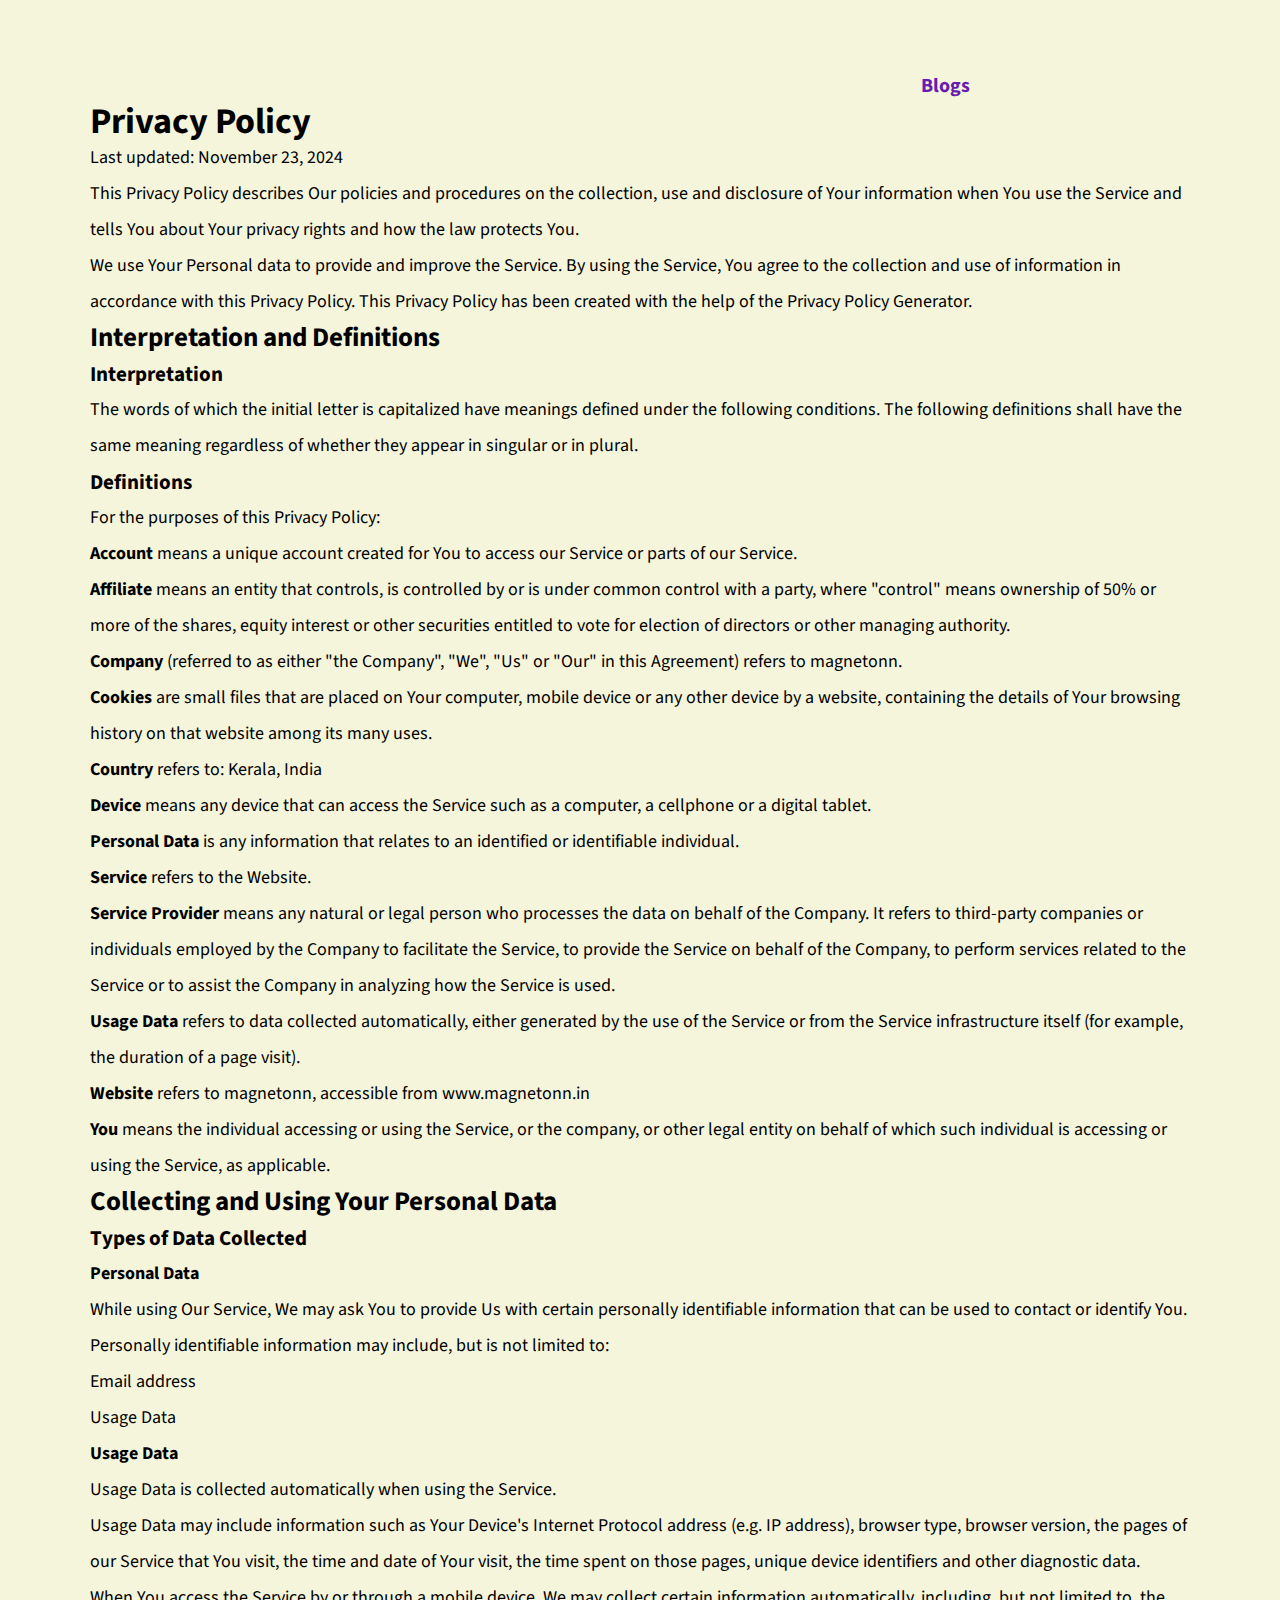
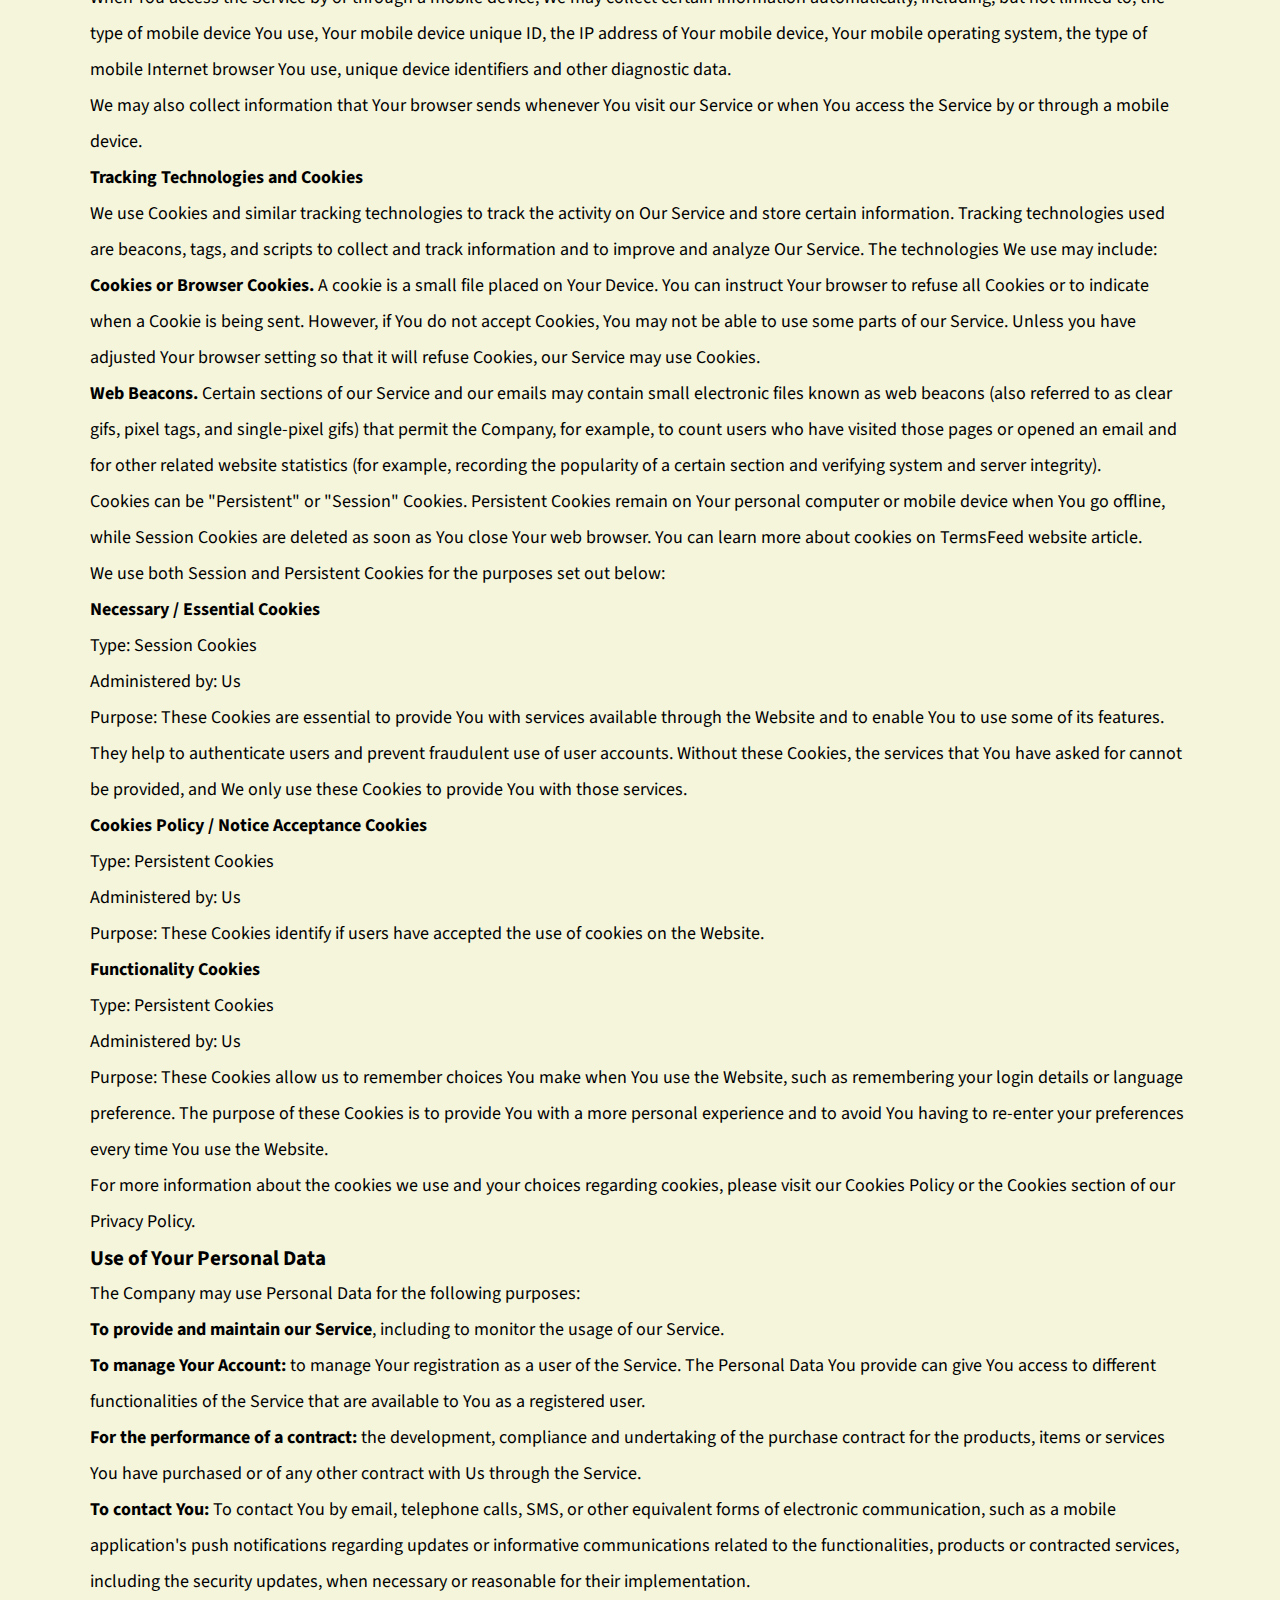
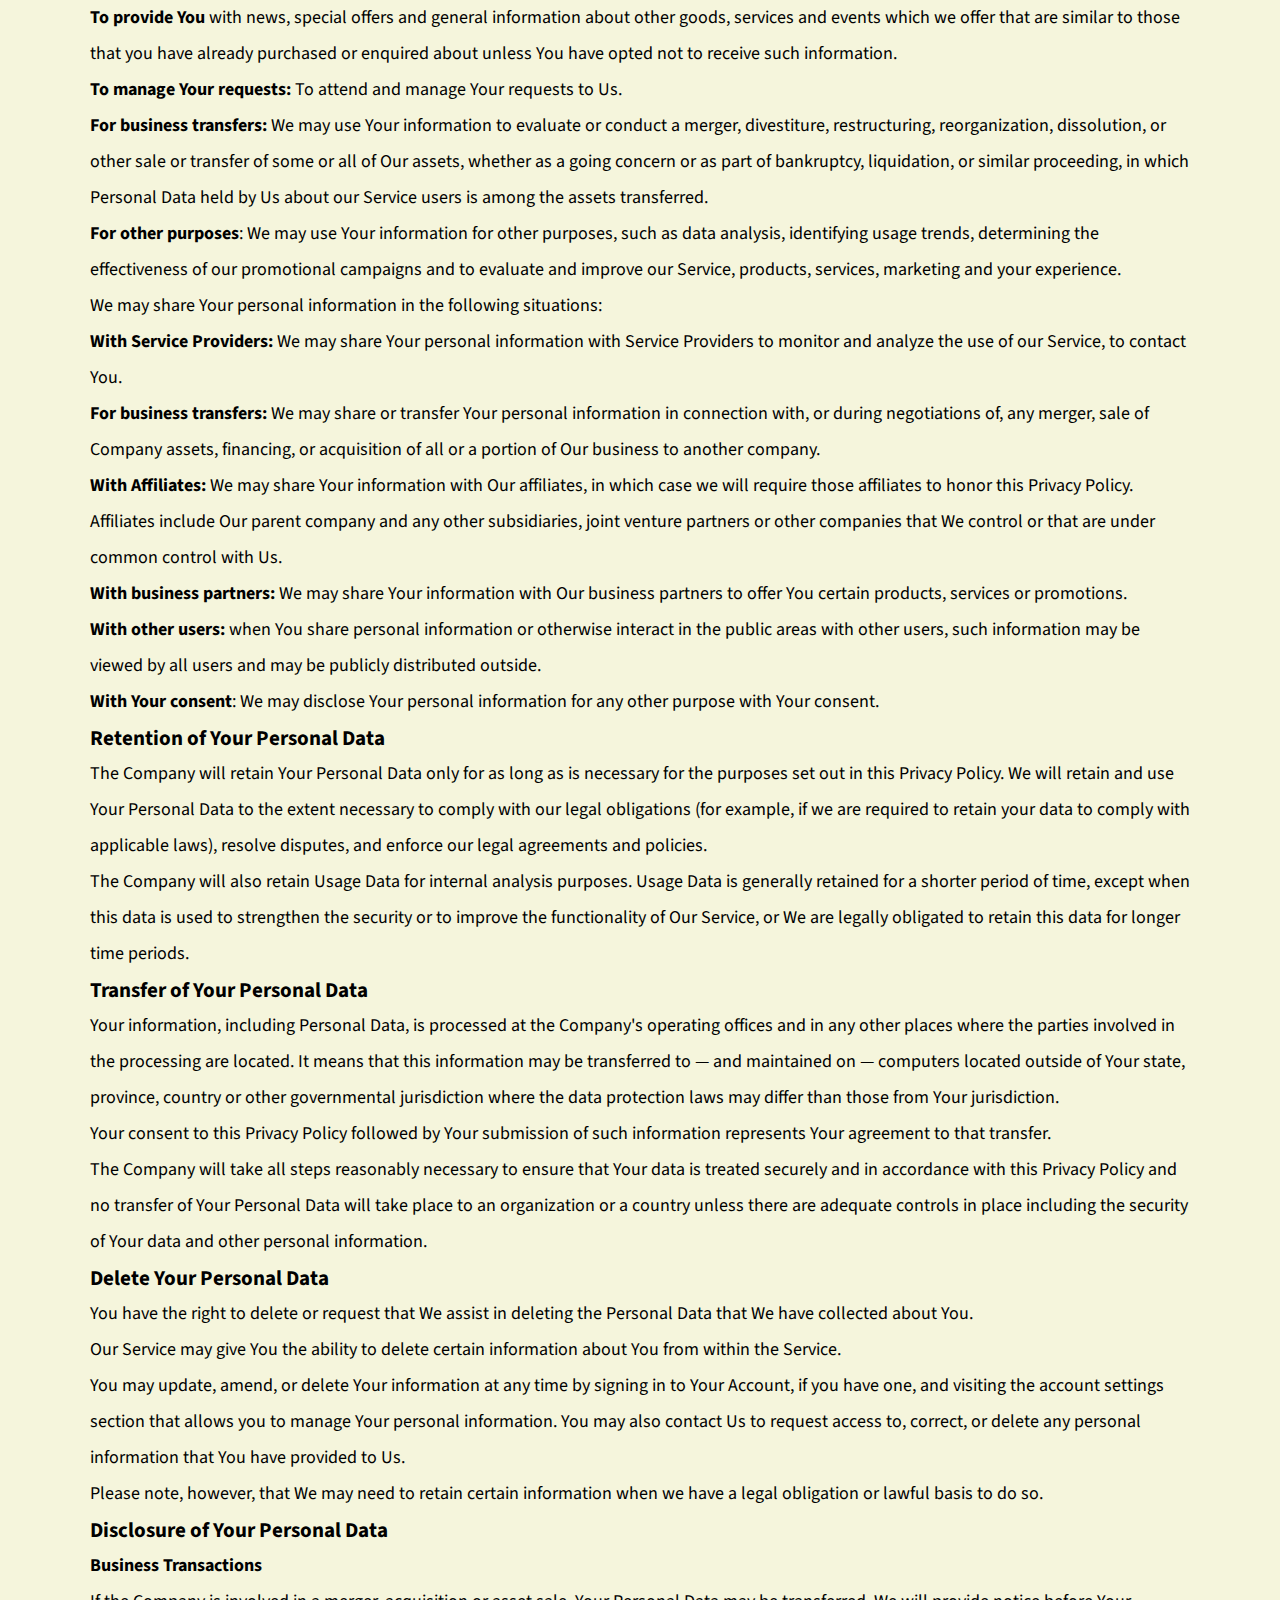
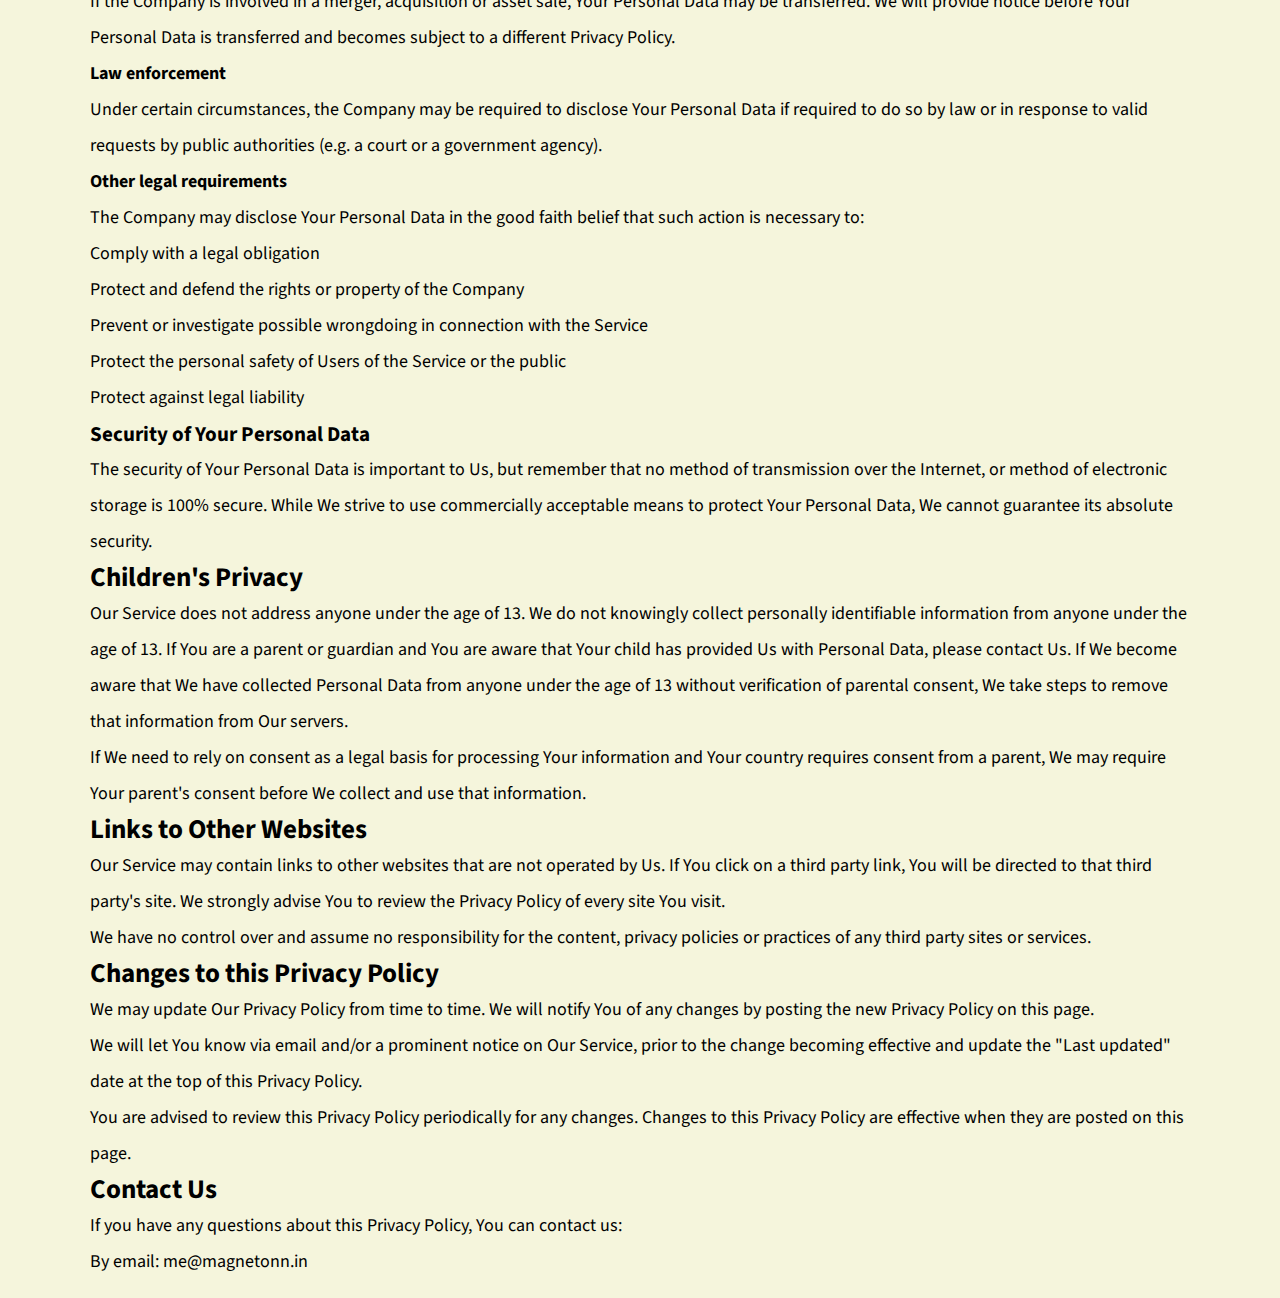
<file: privacy.html>
<!DOCTYPE html>
<html lang="en">
<head>
     <head>
          <meta charset="UTF-8">
          <meta name="viewport" content="width=device-width, initial-scale=1.0">
          <title>Privacy and terms</title>
          <link rel="stylesheet" href="style.css">
     </head>
</head>
<style>
     ul,li ,a{
          list-style: none;
          text-decoration: none;
          color:#000;
     }
     body{
          padding:1em 5em;
          line-height:2em;
          background-color:beige;
     }
     .ul li{
          display: flex;
          justify-content:flex-end;
          width:80%;
          margin-top:50px;
          
     }    
     .ul a{
          font-size:20px;
          font-weight:bolder;
          color:rgb(104, 29, 173);
     }     
</style>
<body>

     <div class="container">
          <div class="ul">
               <li><a href="index.html">Blogs</a></li>
          </div>
          <div class="privacy">
          <h1>Privacy Policy</h1>
<p>Last updated: November 23, 2024</p>
<p>This Privacy Policy describes Our policies and procedures on the collection, use and disclosure of Your information when You use the Service and tells You about Your privacy rights and how the law protects You.</p>
<p>We use Your Personal data to provide and improve the Service. By using the Service, You agree to the collection and use of information in accordance with this Privacy Policy. This Privacy Policy has been created with the help of the <a href="https://www.termsfeed.com/privacy-policy-generator/" target="_blank">Privacy Policy Generator</a>.</p>
<h2>Interpretation and Definitions</h2>
<h3>Interpretation</h3>
<p>The words of which the initial letter is capitalized have meanings defined under the following conditions. The following definitions shall have the same meaning regardless of whether they appear in singular or in plural.</p>
<h3>Definitions</h3>
<p>For the purposes of this Privacy Policy:</p>
<ul>
<li>
<p><strong>Account</strong> means a unique account created for You to access our Service or parts of our Service.</p>
</li>
<li>
<p><strong>Affiliate</strong> means an entity that controls, is controlled by or is under common control with a party, where &quot;control&quot; means ownership of 50% or more of the shares, equity interest or other securities entitled to vote for election of directors or other managing authority.</p>
</li>
<li>
<p><strong>Company</strong> (referred to as either &quot;the Company&quot;, &quot;We&quot;, &quot;Us&quot; or &quot;Our&quot; in this Agreement) refers to magnetonn.</p>
</li>
<li>
<p><strong>Cookies</strong> are small files that are placed on Your computer, mobile device or any other device by a website, containing the details of Your browsing history on that website among its many uses.</p>
</li>
<li>
<p><strong>Country</strong> refers to: Kerala,  India</p>
</li>
<li>
<p><strong>Device</strong> means any device that can access the Service such as a computer, a cellphone or a digital tablet.</p>
</li>
<li>
<p><strong>Personal Data</strong> is any information that relates to an identified or identifiable individual.</p>
</li>
<li>
<p><strong>Service</strong> refers to the Website.</p>
</li>
<li>
<p><strong>Service Provider</strong> means any natural or legal person who processes the data on behalf of the Company. It refers to third-party companies or individuals employed by the Company to facilitate the Service, to provide the Service on behalf of the Company, to perform services related to the Service or to assist the Company in analyzing how the Service is used.</p>
</li>
<li>
<p><strong>Usage Data</strong> refers to data collected automatically, either generated by the use of the Service or from the Service infrastructure itself (for example, the duration of a page visit).</p>
</li>
<li>
<p><strong>Website</strong> refers to magnetonn, accessible from <a href="www.magnetonn.in" rel="external nofollow noopener" target="_blank">www.magnetonn.in</a></p>
</li>
<li>
<p><strong>You</strong> means the individual accessing or using the Service, or the company, or other legal entity on behalf of which such individual is accessing or using the Service, as applicable.</p>
</li>
</ul>
<h2>Collecting and Using Your Personal Data</h2>
<h3>Types of Data Collected</h3>
<h4>Personal Data</h4>
<p>While using Our Service, We may ask You to provide Us with certain personally identifiable information that can be used to contact or identify You. Personally identifiable information may include, but is not limited to:</p>
<ul>
<li>
<p>Email address</p>
</li>
<li>
<p>Usage Data</p>
</li>
</ul>
<h4>Usage Data</h4>
<p>Usage Data is collected automatically when using the Service.</p>
<p>Usage Data may include information such as Your Device's Internet Protocol address (e.g. IP address), browser type, browser version, the pages of our Service that You visit, the time and date of Your visit, the time spent on those pages, unique device identifiers and other diagnostic data.</p>
<p>When You access the Service by or through a mobile device, We may collect certain information automatically, including, but not limited to, the type of mobile device You use, Your mobile device unique ID, the IP address of Your mobile device, Your mobile operating system, the type of mobile Internet browser You use, unique device identifiers and other diagnostic data.</p>
<p>We may also collect information that Your browser sends whenever You visit our Service or when You access the Service by or through a mobile device.</p>
<h4>Tracking Technologies and Cookies</h4>
<p>We use Cookies and similar tracking technologies to track the activity on Our Service and store certain information. Tracking technologies used are beacons, tags, and scripts to collect and track information and to improve and analyze Our Service. The technologies We use may include:</p>
<ul>
<li><strong>Cookies or Browser Cookies.</strong> A cookie is a small file placed on Your Device. You can instruct Your browser to refuse all Cookies or to indicate when a Cookie is being sent. However, if You do not accept Cookies, You may not be able to use some parts of our Service. Unless you have adjusted Your browser setting so that it will refuse Cookies, our Service may use Cookies.</li>
<li><strong>Web Beacons.</strong> Certain sections of our Service and our emails may contain small electronic files known as web beacons (also referred to as clear gifs, pixel tags, and single-pixel gifs) that permit the Company, for example, to count users who have visited those pages or opened an email and for other related website statistics (for example, recording the popularity of a certain section and verifying system and server integrity).</li>
</ul>
<p>Cookies can be &quot;Persistent&quot; or &quot;Session&quot; Cookies. Persistent Cookies remain on Your personal computer or mobile device when You go offline, while Session Cookies are deleted as soon as You close Your web browser. You can learn more about cookies on <a href="https://www.termsfeed.com/blog/cookies/#What_Are_Cookies" target="_blank">TermsFeed website</a> article.</p>
<p>We use both Session and Persistent Cookies for the purposes set out below:</p>
<ul>
<li>
<p><strong>Necessary / Essential Cookies</strong></p>
<p>Type: Session Cookies</p>
<p>Administered by: Us</p>
<p>Purpose: These Cookies are essential to provide You with services available through the Website and to enable You to use some of its features. They help to authenticate users and prevent fraudulent use of user accounts. Without these Cookies, the services that You have asked for cannot be provided, and We only use these Cookies to provide You with those services.</p>
</li>
<li>
<p><strong>Cookies Policy / Notice Acceptance Cookies</strong></p>
<p>Type: Persistent Cookies</p>
<p>Administered by: Us</p>
<p>Purpose: These Cookies identify if users have accepted the use of cookies on the Website.</p>
</li>
<li>
<p><strong>Functionality Cookies</strong></p>
<p>Type: Persistent Cookies</p>
<p>Administered by: Us</p>
<p>Purpose: These Cookies allow us to remember choices You make when You use the Website, such as remembering your login details or language preference. The purpose of these Cookies is to provide You with a more personal experience and to avoid You having to re-enter your preferences every time You use the Website.</p>
</li>
</ul>
<p>For more information about the cookies we use and your choices regarding cookies, please visit our Cookies Policy or the Cookies section of our Privacy Policy.</p>
<h3>Use of Your Personal Data</h3>
<p>The Company may use Personal Data for the following purposes:</p>
<ul>
<li>
<p><strong>To provide and maintain our Service</strong>, including to monitor the usage of our Service.</p>
</li>
<li>
<p><strong>To manage Your Account:</strong> to manage Your registration as a user of the Service. The Personal Data You provide can give You access to different functionalities of the Service that are available to You as a registered user.</p>
</li>
<li>
<p><strong>For the performance of a contract:</strong> the development, compliance and undertaking of the purchase contract for the products, items or services You have purchased or of any other contract with Us through the Service.</p>
</li>
<li>
<p><strong>To contact You:</strong> To contact You by email, telephone calls, SMS, or other equivalent forms of electronic communication, such as a mobile application's push notifications regarding updates or informative communications related to the functionalities, products or contracted services, including the security updates, when necessary or reasonable for their implementation.</p>
</li>
<li>
<p><strong>To provide You</strong> with news, special offers and general information about other goods, services and events which we offer that are similar to those that you have already purchased or enquired about unless You have opted not to receive such information.</p>
</li>
<li>
<p><strong>To manage Your requests:</strong> To attend and manage Your requests to Us.</p>
</li>
<li>
<p><strong>For business transfers:</strong> We may use Your information to evaluate or conduct a merger, divestiture, restructuring, reorganization, dissolution, or other sale or transfer of some or all of Our assets, whether as a going concern or as part of bankruptcy, liquidation, or similar proceeding, in which Personal Data held by Us about our Service users is among the assets transferred.</p>
</li>
<li>
<p><strong>For other purposes</strong>: We may use Your information for other purposes, such as data analysis, identifying usage trends, determining the effectiveness of our promotional campaigns and to evaluate and improve our Service, products, services, marketing and your experience.</p>
</li>
</ul>
<p>We may share Your personal information in the following situations:</p>
<ul>
<li><strong>With Service Providers:</strong> We may share Your personal information with Service Providers to monitor and analyze the use of our Service,  to contact You.</li>
<li><strong>For business transfers:</strong> We may share or transfer Your personal information in connection with, or during negotiations of, any merger, sale of Company assets, financing, or acquisition of all or a portion of Our business to another company.</li>
<li><strong>With Affiliates:</strong> We may share Your information with Our affiliates, in which case we will require those affiliates to honor this Privacy Policy. Affiliates include Our parent company and any other subsidiaries, joint venture partners or other companies that We control or that are under common control with Us.</li>
<li><strong>With business partners:</strong> We may share Your information with Our business partners to offer You certain products, services or promotions.</li>
<li><strong>With other users:</strong> when You share personal information or otherwise interact in the public areas with other users, such information may be viewed by all users and may be publicly distributed outside.</li>
<li><strong>With Your consent</strong>: We may disclose Your personal information for any other purpose with Your consent.</li>
</ul>
<h3>Retention of Your Personal Data</h3>
<p>The Company will retain Your Personal Data only for as long as is necessary for the purposes set out in this Privacy Policy. We will retain and use Your Personal Data to the extent necessary to comply with our legal obligations (for example, if we are required to retain your data to comply with applicable laws), resolve disputes, and enforce our legal agreements and policies.</p>
<p>The Company will also retain Usage Data for internal analysis purposes. Usage Data is generally retained for a shorter period of time, except when this data is used to strengthen the security or to improve the functionality of Our Service, or We are legally obligated to retain this data for longer time periods.</p>
<h3>Transfer of Your Personal Data</h3>
<p>Your information, including Personal Data, is processed at the Company's operating offices and in any other places where the parties involved in the processing are located. It means that this information may be transferred to — and maintained on — computers located outside of Your state, province, country or other governmental jurisdiction where the data protection laws may differ than those from Your jurisdiction.</p>
<p>Your consent to this Privacy Policy followed by Your submission of such information represents Your agreement to that transfer.</p>
<p>The Company will take all steps reasonably necessary to ensure that Your data is treated securely and in accordance with this Privacy Policy and no transfer of Your Personal Data will take place to an organization or a country unless there are adequate controls in place including the security of Your data and other personal information.</p>
<h3>Delete Your Personal Data</h3>
<p>You have the right to delete or request that We assist in deleting the Personal Data that We have collected about You.</p>
<p>Our Service may give You the ability to delete certain information about You from within the Service.</p>
<p>You may update, amend, or delete Your information at any time by signing in to Your Account, if you have one, and visiting the account settings section that allows you to manage Your personal information. You may also contact Us to request access to, correct, or delete any personal information that You have provided to Us.</p>
<p>Please note, however, that We may need to retain certain information when we have a legal obligation or lawful basis to do so.</p>
<h3>Disclosure of Your Personal Data</h3>
<h4>Business Transactions</h4>
<p>If the Company is involved in a merger, acquisition or asset sale, Your Personal Data may be transferred. We will provide notice before Your Personal Data is transferred and becomes subject to a different Privacy Policy.</p>
<h4>Law enforcement</h4>
<p>Under certain circumstances, the Company may be required to disclose Your Personal Data if required to do so by law or in response to valid requests by public authorities (e.g. a court or a government agency).</p>
<h4>Other legal requirements</h4>
<p>The Company may disclose Your Personal Data in the good faith belief that such action is necessary to:</p>
<ul>
<li>Comply with a legal obligation</li>
<li>Protect and defend the rights or property of the Company</li>
<li>Prevent or investigate possible wrongdoing in connection with the Service</li>
<li>Protect the personal safety of Users of the Service or the public</li>
<li>Protect against legal liability</li>
</ul>
<h3>Security of Your Personal Data</h3>
<p>The security of Your Personal Data is important to Us, but remember that no method of transmission over the Internet, or method of electronic storage is 100% secure. While We strive to use commercially acceptable means to protect Your Personal Data, We cannot guarantee its absolute security.</p>
<h2>Children's Privacy</h2>
<p>Our Service does not address anyone under the age of 13. We do not knowingly collect personally identifiable information from anyone under the age of 13. If You are a parent or guardian and You are aware that Your child has provided Us with Personal Data, please contact Us. If We become aware that We have collected Personal Data from anyone under the age of 13 without verification of parental consent, We take steps to remove that information from Our servers.</p>
<p>If We need to rely on consent as a legal basis for processing Your information and Your country requires consent from a parent, We may require Your parent's consent before We collect and use that information.</p>
<h2>Links to Other Websites</h2>
<p>Our Service may contain links to other websites that are not operated by Us. If You click on a third party link, You will be directed to that third party's site. We strongly advise You to review the Privacy Policy of every site You visit.</p>
<p>We have no control over and assume no responsibility for the content, privacy policies or practices of any third party sites or services.</p>
<h2>Changes to this Privacy Policy</h2>
<p>We may update Our Privacy Policy from time to time. We will notify You of any changes by posting the new Privacy Policy on this page.</p>
<p>We will let You know via email and/or a prominent notice on Our Service, prior to the change becoming effective and update the &quot;Last updated&quot; date at the top of this Privacy Policy.</p>
<p>You are advised to review this Privacy Policy periodically for any changes. Changes to this Privacy Policy are effective when they are posted on this page.</p>
<h2>Contact Us</h2>
<p>If you have any questions about this Privacy Policy, You can contact us:</p>
<ul>
<li>By email: me@magnetonn.in</li>
</ul>
</div>
      </div>
</body>
</html>
</file>
<file: style.css>
@import url('https://fonts.googleapis.com/css2?family=IBM+Plex+Sans:ital,wght@0,100..700;1,100..700&family=Source+Sans+3:ital,wght@0,200..900;1,200..900&display=swap');
:root{
     --font-main-heading:"IBM Plex Sans", sans-serif;
     --font-texts:"Source Sans 3", sans-serif;
     --white:#fff;
     --black:#000;
     --link:rgb(11, 11, 151);
}
*{
     margin:0;
     padding:0;
     box-sizing:border-box;
}
a,li,ul{
     list-style: none;
     text-decoration:none;
}
body{
font-size:16px;
font-family:var(--font-texts);
}
.navigation-section{
     display:flex;
     justify-content:flex-end;
     padding:10px;

}
.navigation-section a{
     color:var(--black);
     opacity:0.5;
}
.desc{
     font-size:1.1em;
     font-weight:normal;
     line-height:1.7em;
     text-align: justify;
     padding:5px;
  

}
.logo-section{
     display: flex;
     flex-direction: column;
     align-items: center;
     justify-content: center;
     padding:10px 30px;
}
.logo{
     width:80%;
     
}
.logo img{
     width:100%;
}
.sub p{
     opacity:0.9;
}
.sub{
     margin-top:2em;
     background-color:rgb(19, 11, 63);
     /* border:2px solid rgb(19, 11, 63); */
     padding:30px;
     display:flex;
     flex-direction:column;
     gap:15px;
     border-radius:10px;
     color:var(--white);
    justify-content: center;
}
.sub input[type='email']{
     padding:7px;
     width:60%;
     border-radius:2px;
     border:none;
     outline: none;
     background:transparent;
     border:1px solid #ffffffb4;
     color:#fff;
     font-weight:300;
}
.sub input[type='email']:focus{
     background-color:#fff;
     color:rgb(19, 11, 63);
}
.sub-btn{
     padding:7px;
     background-color:#fff;
     color:rgb(19, 11, 63);
     border:none;
     transition:0.3s ease-in-out;
     margin-left:5px;
     border-radius:2px;
}


.catogary-list{
     margin-top:20px;
     background-color:beige;
     padding:20px 10px;
     display:flex;
     align-items: center;
     justify-content:space-around;
}

.marked{
     background-color:rgb(19, 11, 63);
     color:#fff;
}

.list{
padding:15px;
border-radius:10px;
transition:.5s ease;
cursor:pointer;
}
.find{
     display:flex;
     align-items: center;
     gap:5px
}
.blog-container-wrap{
     display:grid;
     grid-template-columns:repeat(1,1fr);
     gap:2em;
     padding:10px 35px;
     /* background-color:yellow; */
     margin-top:2em;
     grid-template-columns: repeat(auto-fit, minmax(1fr,2fr));
    

}
.blog{
     display: flex;
     flex-direction:column;
     justify-content: center;
     justify-content:space-between;
     gap:.8em;
     background-color:beige;
     padding:20px;
     border-radius:5px;
     box-shadow: 4px 4px 10px rgba(0, 0, 0, 0.2);
     height:auto;
     transition:0.2s ease-in-out;
}
.blog hr{
border:2px solid rgba(19, 11, 63, 0.205);
display: none;
}
.blog-img{
     width:65%;
     align-self: center;
}
.blog-img img{
     width:100%;
     border-radius:5px;
}
.blog-details{
     /* margin-top:1em; */
     display:flex;
     justify-content: space-between;
     opacity:0.5;
}
.blog-heading{
     font-size:1.2em;
  
}
.blog-heading a{
     font-weight:500;
}
.search{
     display: flex;
     justify-content: center;
     align-items: center;
     gap:5px;
     margin-top:1em;
}
.search input{
     width:50%;
}
.search input:focus{
 border:2px solid rgb(19, 11, 63);
 background-color: rgb(19, 11, 63);
 color:#fff;
}

.search input{
     padding:1em;
     border:2px solid rgba(19, 11, 63, 0.267);
     font-size:.8em;
     border-radius:20px;

}
.thanku-modal{
     position: fixed;
     top:0;
     left:0;
   width:100%;
   background:rgba(0, 0, 0,0.8);
   height:100vh;
   z-index:5;
   display: flex;
   flex-direction: column;
   align-items: center;
   justify-content: center;
   position: fixed;
   top: 50%;
   left: 50%;
   transform: translate(-50%, -50%) scale(0.8);
   opacity: 0;
   visibility: hidden;
   transition: opacity 0.4s ease, transform 0.4s ease;
}
.greet{
     background:#fff;
     padding:5em;
     color:rgb(19, 11, 63);
     box-shadow: 4px 4px 10px rgba(0, 0, 0, 0.7);
     font-size:1em;
     font-weight:normal;
     text-align: center;
     border-radius:2em;
     transition:.5s ease-in-out;
}
@media screen and (max-width:460px){
     body{
          font-size:12px;
     }
     .sub input[type='text']{
          width:60%;
     }
     .desc{
          padding:0px;
     }
     .blog-container-wrap{
          padding:10px 25px;
     }
     .blog{
          min-height: 300px; /* Set a minimum height */
          max-height:auto;
     }
}

@media screen and (min-width:530px) and (max-width:700px){
     body{
        
          font-size:17px;
     }
     .blog-container-wrap {
       grid-template-columns:repeat(2,1fr);
     }
     .desc{
          padding:15px;
     }
   
     .sub{
          width:90%;
     }
     .sub input[type='text']{
          width:70%;
     }
     .inpt{
          width:70%;
          align-self: center;
     }
     
}
@media screen and (min-width:700px) and (max-width:1200px) {
     body{
        
          font-size:18px;
     }
     .desc{
          padding:2em 5em;
     }
     .sub{
          width:60%;
          margin-top:1em;

     }
        .blog-container-wrap{
          grid-template-columns:repeat(2,1fr);
          padding:0em 1.5em;
        }
        .catogary-list{
          justify-content:flex-start;
          padding-left:3em;
        }
        .search input{
          width:30%;
        }

}
@media screen and (min-width:1200px){
body{
     
     font-size:18px;
}
.logo{
     width:60%;
}
.desc{
     padding:1em 9em  1em 9em;
}
.sub{
     width:50%;
     margin-top:1em;
}

   .blog-container-wrap{
     grid-template-columns:repeat(3,1fr);
     padding:1em 3em;
   }

   .sub input[type='email']{
     width:70%;
     padding:11px;
}
.sub-btn{
     padding:11px;
}
.inpt{
     width:70%;
     align-self:center;
}
.blog{
     padding:30px;
}
.catogary-list{
     justify-content:flex-start;
     padding-left:3em;
   }
   .search input{
     width:30%;
   }
}
</file>
